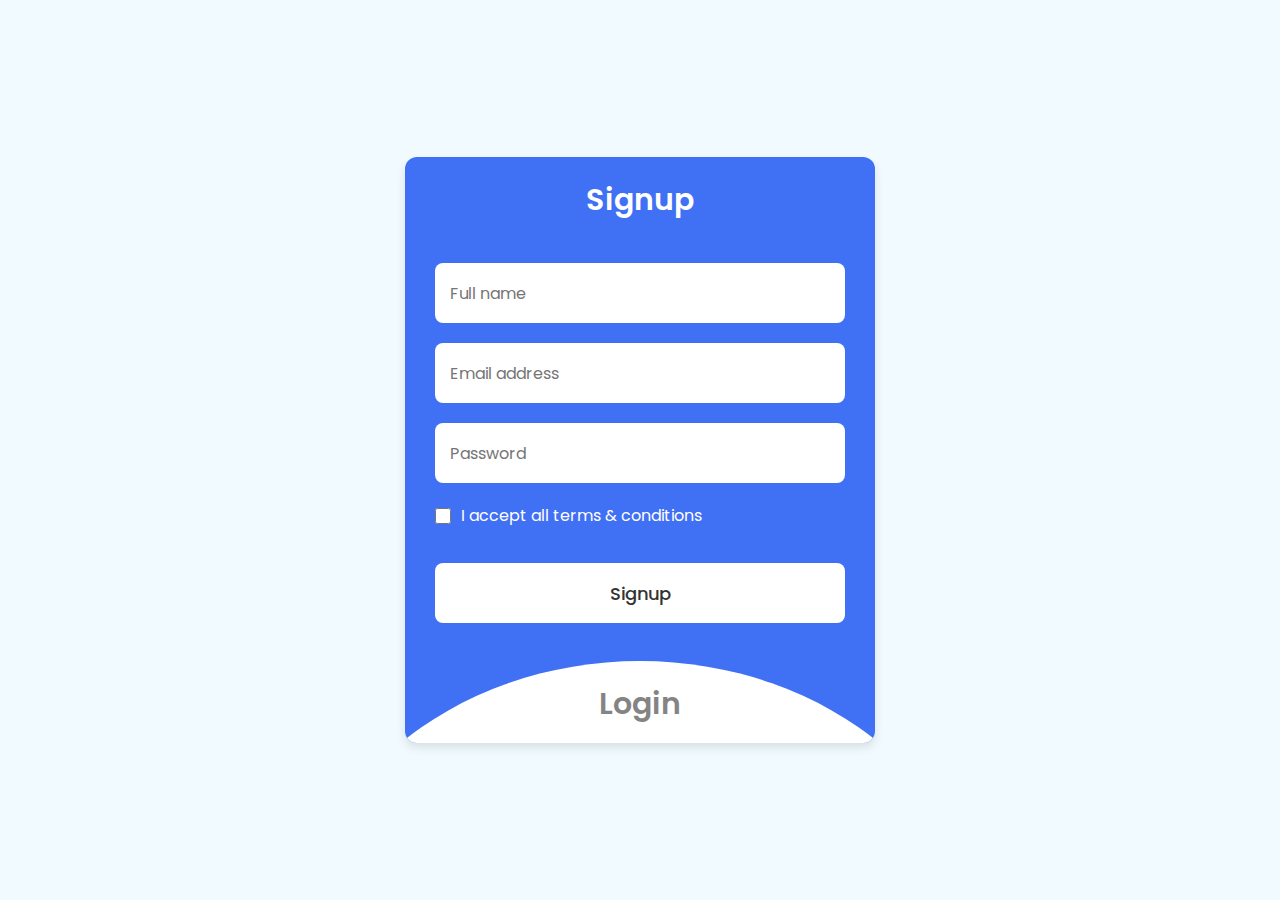
<file: form/index.html>
<!DOCTYPE html>
<html lang="en">
  <head>
    <meta charset="UTF-8" />
    <meta http-equiv="X-UA-Compatible" content="IE=edge" />
    <meta name="viewport" content="width=device-width, initial-scale=1.0" />
   <title>Login & Signup Form</title>
    <link rel="stylesheet" href="style.css" />
  </head>
  <body>
    <section class="wrapper">
      <div class="form signup">
        <header>Signup</header>
        <form action="#">
          <input type="text" placeholder="Full name" required />
          <input type="text" placeholder="Email address" required />
          <input type="password" placeholder="Password" required />
          <div class="checkbox">
            <input type="checkbox" id="signupCheck" />
            <label for="signupCheck">I accept all terms & conditions</label>
          </div>
          <input type="submit" value="Signup" />
        </form>
      </div>

      <div class="form login">
        <header>Login</header>
        <form action="#">
          <input type="text" placeholder="Email address" required />
          <input type="password" placeholder="Password" required />
          <a href="#">Forgot password?</a>
          <input type="submit" value="Login" />
        </form>
      </div>

      <script>
        const wrapper = document.querySelector(".wrapper"),
          signupHeader = document.querySelector(".signup header"),
          loginHeader = document.querySelector(".login header");

        loginHeader.addEventListener("click", () => {
          wrapper.classList.add("active");
        });
        signupHeader.addEventListener("click", () => {
          wrapper.classList.remove("active");
        });
      </script>
    </section>
  </body>
</html>
</file>
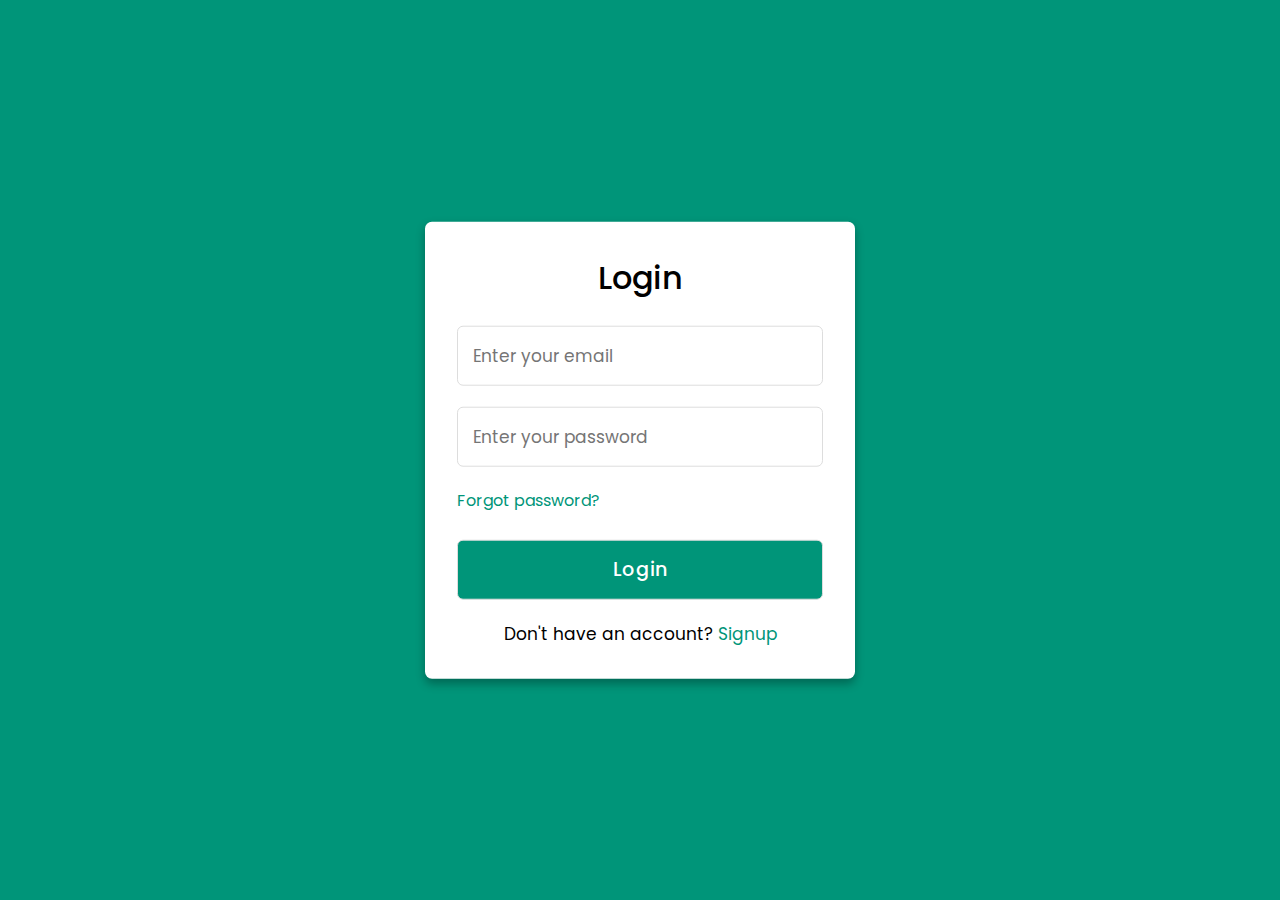
<file: Form2/index.html>
<!DOCTYPE html>
<!-- Coding By CodingNepal - codingnepalweb.com -->
<html lang="en">
<head>
  <meta charset="UTF-8">
  <meta name="viewport" content="width=device-width, initial-scale=1.0">
  <meta http-equiv="X-UA-Compatible" content="ie=edge">
  <title>Login & Registration Form</title>
  <!---Custom CSS File--->
  <link rel="stylesheet" href="style.css">
</head>
<body>
  <div class="container">
    <input type="checkbox" id="check">
    <div class="login form">
      <header>Login</header>
      <form action="#">
        <input type="text" placeholder="Enter your email">
        <input type="password" placeholder="Enter your password">
        <a href="#">Forgot password?</a>
        <input type="button" class="button" value="Login">
      </form>
      <div class="signup">
        <span class="signup">Don't have an account?
         <label for="check">Signup</label>
        </span>
      </div>
    </div>
    <div class="registration form">
      <header>Signup</header>
      <form action="#">
        <input type="text" placeholder="Enter your email">
        <input type="password" placeholder="Create a password">
        <input type="password" placeholder="Confirm your password">
        <input type="button" class="button" value="Signup">
      </form>
      <div class="signup">
        <span class="signup">Already have an account?
         <label for="check">Login</label>
        </span>
      </div>
    </div>
  </div>
</body>
</html>
</file>
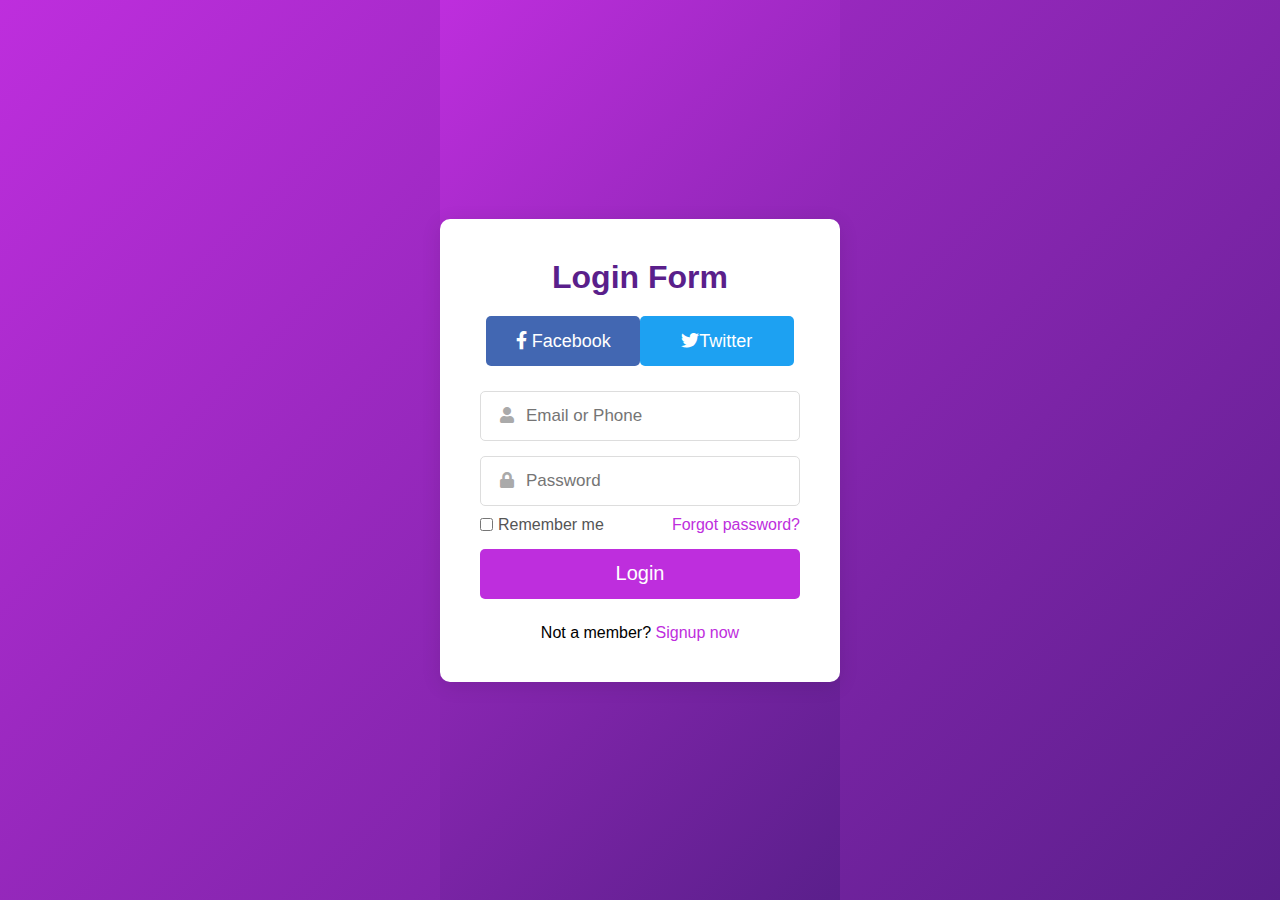
<file: Form2/index2.html>
<!DOCTYPE html>
<html lang="en" dir="ltr">
<head>
    <meta charset="UTF-8">
    <title>Login Form | CodingLab</title>
    <link rel="stylesheet" href="style2.css">
    <link rel="stylesheet" href="https://cdnjs.cloudflare.com/ajax/libs/font-awesome/5.15.2/css/all.min.css"/>
    <style>
        .registration {
            display: none; /* Hide signup form by default */
        }
    </style>
</head>
<body>
    <div class="main_div">
        <div class="title">Login Form</div>
        <div class="social_icons">
            <a href="#"><i class="fab fa-facebook-f"></i> <span>Facebook</span></a>
            <a href="#"><i class="fab fa-twitter"></i><span>Twitter</span></a>
        </div>
        <form id="loginForm">
            <div class="input_box">
                <input type="text" placeholder="Email or Phone" required>
                <div class="icon"><i class="fas fa-user"></i></div>
            </div>
            <div class="input_box">
                <input type="password" placeholder="Password" required>
                <div class="icon"><i class="fas fa-lock"></i></div>
            </div>
            <div class="option_div">
                <div class="check_box">
                    <input type="checkbox">
                    <span>Remember me</span>
                </div>
                <div class="forget_div">
                    <a href="#">Forgot password?</a>
                </div>
            </div>
            <div class="input_box button">
                <input type="submit" value="Login">
            </div>
            <div class="sign_up">
                Not a member? <a href="#" id="signupLink">Signup now</a>
            </div>
        </form>
        <div class="registration" id="signupForm">
            <header>Signup</header>
            <form>
                <input type="text" placeholder="Enter your email" required>
                <input type="password" placeholder="Create a password" required>
                <input type="password" placeholder="Confirm your password" required>
                <input type="button" class="button" value="Signup">
            </form>
            <div class="signup">
                <span class="signup">Already have an account?
                    <label for="check" id="loginLink">Login</label>
                </span>
            </div>
        </div>
    </div>

    <script>
        const signupLink = document.getElementById("signupLink");
        const loginForm = document.getElementById("loginForm");
        const signupForm = document.getElementById("signupForm");
        const loginLink = document.getElementById("loginLink");

        signupLink.addEventListener("click", function(e) {
            e.preventDefault(); // Prevent default link behavior
            loginForm.style.display = "none"; // Hide login form
            signupForm.style.display = "block"; // Show signup form
        });

        loginLink.addEventListener("click", function(e) {
            e.preventDefault(); // Prevent default link behavior
            signupForm.style.display = "none"; // Hide signup form
            loginForm.style.display = "block"; // Show login form
        });
    </script>
</body>
</html>
</file>
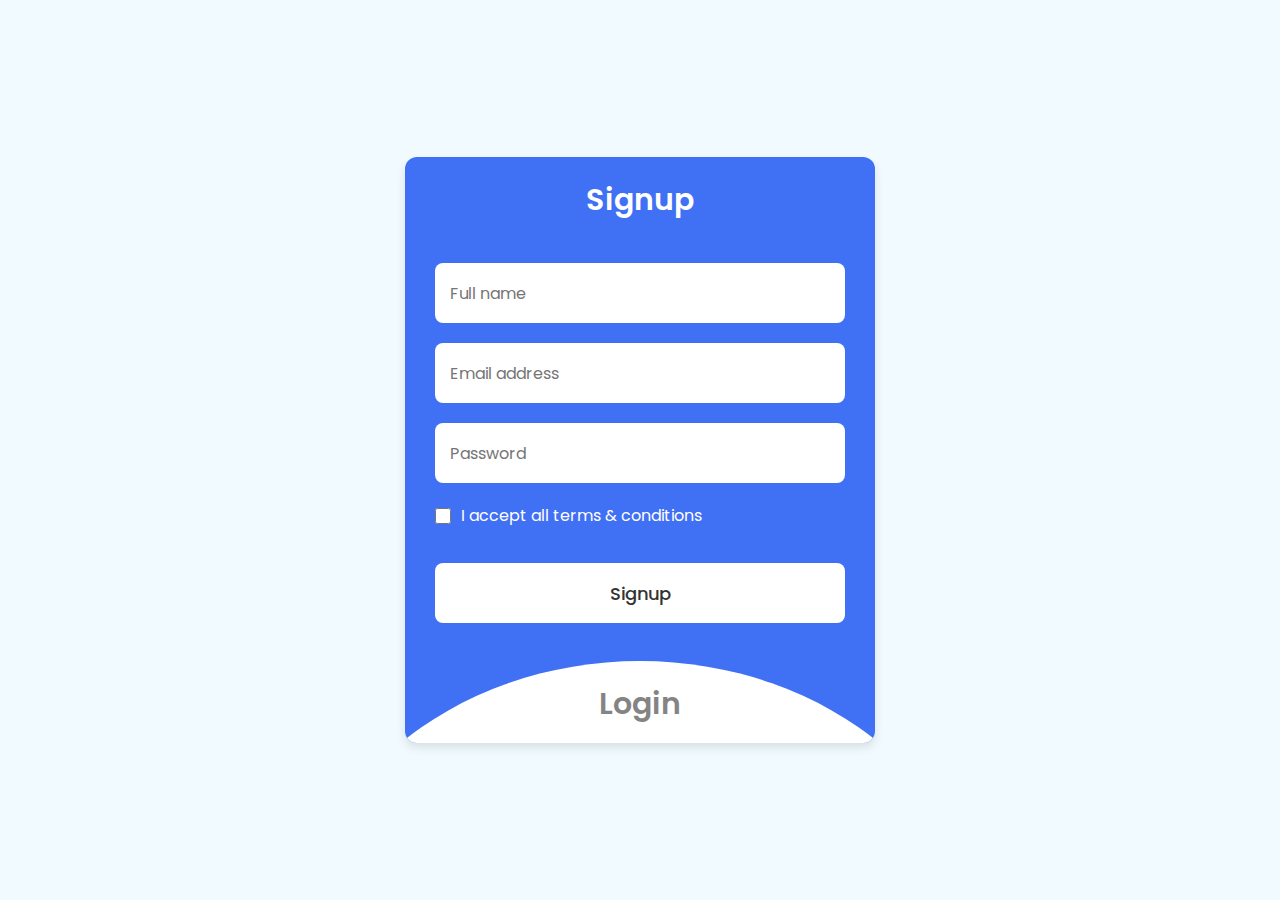
<file: Form2/log.html>
<!DOCTYPE html>
<html lang="en">
  <head>
    <meta charset="UTF-8" />
    <meta http-equiv="X-UA-Compatible" content="IE=edge" />
    <meta name="viewport" content="width=device-width, initial-scale=1.0" />
   <title>Login & Signup Form</title>
    <link rel="stylesheet" href="style3.css" />
  </head>
  <body>
    <section class="wrapper">
      <div class="form signup">
        <header>Signup</header>
        <form action="#">
          <input type="text" placeholder="Full name" required />
          <input type="text" placeholder="Email address" required />
          <input type="password" placeholder="Password" required />
          <div class="checkbox">
            <input type="checkbox" id="signupCheck" />
            <label for="signupCheck">I accept all terms & conditions</label>
          </div>
          <input type="submit" value="Signup" />
        </form>
      </div>

      <div class="form login">
        <header>Login</header>
        <form action="#">
          <input type="text" placeholder="Email address" required />
          <input type="password" placeholder="Password" required />
          <a href="#">Forgot password?</a>
          <input type="submit" value="Login" />
        </form>
      </div>

      <script>
        const wrapper = document.querySelector(".wrapper"),
          signupHeader = document.querySelector(".signup header"),
          loginHeader = document.querySelector(".login header");

        loginHeader.addEventListener("click", () => {
          wrapper.classList.add("active");
        });
        signupHeader.addEventListener("click", () => {
          wrapper.classList.remove("active");
        });
      </script>
    </section>
  </body>
</html>
</file>
<file: form/style.css>
/* Import Google font - Poppins */
@import url("https://fonts.googleapis.com/css2?family=Poppins:wght@200;300;400;500;600;700&display=swap");
* {
  margin: 0;
  padding: 0;
  box-sizing: border-box;
  font-family: "Poppins",
    sans-serif;
}
body {
  min-height: 100vh;
  display: flex;
  align-items: center;
  justify-content: center;
  background: #f0faff;
}
.wrapper {
  position: relative;
  max-width: 470px;
  width: 100%;
  border-radius: 12px;
  padding: 20px
    30px
    120px;
  background: #4070f4;
  box-shadow: 0
    5px
    10px
    rgba(
      0,
      0,
      0,
      0.1
    );
  overflow: hidden;
}
.form.login {
  position: absolute;
  left: 50%;
  bottom: -86%;
  transform: translateX(
    -50%
  );
  width: calc(
    100% +
      220px
  );
  padding: 20px
    140px;
  border-radius: 50%;
  height: 100%;
  background: #fff;
  transition: all
    0.6s
    ease;
}
.wrapper.active
  .form.login {
  bottom: -15%;
  border-radius: 35%;
  box-shadow: 0 -5px
    10px rgba(0, 0, 0, 0.1);
}
.form
  header {
  font-size: 30px;
  text-align: center;
  color: #fff;
  font-weight: 600;
  cursor: pointer;
}
.form.login
  header {
  color: #333;
  opacity: 0.6;
}
.wrapper.active
  .form.login
  header {
  opacity: 1;
}
.wrapper.active
  .signup
  header {
  opacity: 0.6;
}
.wrapper
  form {
  display: flex;
  flex-direction: column;
  gap: 20px;
  margin-top: 40px;
}
form
  input {
  height: 60px;
  outline: none;
  border: none;
  padding: 0
    15px;
  font-size: 16px;
  font-weight: 400;
  color: #333;
  border-radius: 8px;
  background: #fff;
}
.form.login
  input {
  border: 1px
    solid
    #aaa;
}
.form.login
  input:focus {
  box-shadow: 0
    1px 0
    #ddd;
}
form
  .checkbox {
  display: flex;
  align-items: center;
  gap: 10px;
}
.checkbox
  input[type="checkbox"] {
  height: 16px;
  width: 16px;
  accent-color: #fff;
  cursor: pointer;
}
form
  .checkbox
  label {
  cursor: pointer;
  color: #fff;
}
form a {
  color: #333;
  text-decoration: none;
}
form
  a:hover {
  text-decoration: underline;
}
form
  input[type="submit"] {
  margin-top: 15px;
  padding: none;
  font-size: 18px;
  font-weight: 500;
  cursor: pointer;
}
.form.login
  input[type="submit"] {
  background: #4070f4;
  color: #fff;
  border: none;
}
</file>
<file: Form2/style.css>
/* Import Google font - Poppins */
@import url('https://fonts.googleapis.com/css2?family=Poppins:wght@200;300;400;500;600;700&display=swap');
*{
  margin: 0;
  padding: 0;
  box-sizing: border-box;
  font-family: 'Poppins', sans-serif;
}
body{
  min-height: 100vh;
  width: 100%;
  background: #009579;
}
.container{
  position: absolute;
  top: 50%;
  left: 50%;
  transform: translate(-50%,-50%);
  max-width: 430px;
  width: 100%;
  background: #fff;
  border-radius: 7px;
  box-shadow: 0 5px 10px rgba(0,0,0,0.3);
}
.container .registration{
  display: none;
}
#check:checked ~ .registration{
  display: block;
}
#check:checked ~ .login{
  display: none;
}
#check{
  display: none;
}
.container .form{
  padding: 2rem;
}
.form header{
  font-size: 2rem;
  font-weight: 500;
  text-align: center;
  margin-bottom: 1.5rem;
}
 .form input{
   height: 60px;
   width: 100%;
   padding: 0 15px;
   font-size: 17px;
   margin-bottom: 1.3rem;
   border: 1px solid #ddd;
   border-radius: 6px;
   outline: none;
 }
 .form input:focus{
   box-shadow: 0 1px 0 rgba(0,0,0,0.2);
 }
.form a{
  font-size: 16px;
  color: #009579;
  text-decoration: none;
}
.form a:hover{
  text-decoration: underline;
}
.form input.button{
  color: #fff;
  background: #009579;
  font-size: 1.2rem;
  font-weight: 500;
  letter-spacing: 1px;
  margin-top: 1.7rem;
  cursor: pointer;
  transition: 0.4s;
}
.form input.button:hover{
  background: #006653;
}
.signup{
  font-size: 17px;
  text-align: center;
}
.signup label{
  color: #009579;
  cursor: pointer;
}
.signup label:hover{
  text-decoration: underline;
}
</file>
<file: Form2/style2.css>
* {
    margin: 0;
    padding: 0;
    box-sizing: border-box;
    font-family: 'Poppins', sans-serif;
}

html, body {
    display: grid;
    height: 100vh;
    place-items: center;
    background: linear-gradient(135deg, #be2edd, #5a1f8b);
}

.main_div {
    width: 400px;
    background: #fff;
    padding: 40px;
    border-radius: 10px;
    box-shadow: 0 4px 20px rgba(0, 0, 0, 0.1);
    transition: transform 0.3s;
}

.main_div:hover {
    transform: translateY(-5px);
}

.main_div .title {
    text-align: center;
    font-size: 32px;
    font-weight: 700;
    color: #5a1f8b;
    margin-bottom: 20px;
}

.main_div .social_icons {
    margin-top: 15px;
    display: flex;
    justify-content: center;
}

.social_icons a {
    display: block;
    height: 50px;
    width: 48%;
    line-height: 50px;
    text-align: center;
    border-radius: 5px;
    font-size: 18px;
    color: #fff;
    text-decoration: none;
    transition: background 0.3s ease;
}

.social_icons a:first-child {
    background: #4267B2;
}

.social_icons a:first-child:hover {
    background: #375695;
}

.social_icons a:last-child {
    background: #1DA1F2;
}

.social_icons a:last-child:hover {
    background: #0d8bd9;
}

form {
    margin-top: 25px;
}

form .input_box {
    height: 50px;
    width: 100%;
    position: relative;
    margin-top: 15px;
}

.input_box input {
    height: 100%;
    width: 100%;
    outline: none;
    border: 1px solid #ddd;
    border-radius: 5px;
    padding-left: 45px;
    font-size: 17px;
    transition: border-color 0.3s ease;
}

.input_box input:focus {
    border-color: #be2edd;
}

.input_box .icon {
    position: absolute;
    top: 50%;
    left: 20px;
    transform: translateY(-50%);
    color: #aaa;
}

form .option_div {
    margin-top: 10px;
    display: flex;
    justify-content: space-between;
}

.option_div .check_box {
    display: flex;
    align-items: center;
}

.option_div span {
    margin-left: 5px;
    font-size: 16px;
    color: #555;
}

.option_div .forget_div a {
    font-size: 16px;
    color: #be2edd;
}

.button input {
    padding-left: 0;
    background: #be2edd;
    color: #fff;
    border: none;
    font-size: 20px;
    font-weight: 500;
    cursor: pointer;
    transition: background 0.3s ease;
}

.button input:hover {
    background: #a720c5;
}

form .sign_up {
    text-align: center;
    margin-top: 25px;
}

.sign_up a {
    color: #be2edd;
}

form a {
    text-decoration: none;
}

form a:hover {
    text-decoration: underline;
}

.container .registration {
    display: none;
}

.container .form {
    padding: 2rem;
}

.form header {
    font-size: 2rem;
    font-weight: 500;
    text-align: center;
    margin-bottom: 1.5rem;
}

.form input {
    height: 60px;
    width: 100%;
    padding: 0 15px;
    font-size: 17px;
    margin-bottom: 1.3rem;
    border: 1px solid #ddd;
    border-radius: 6px;
    outline: none;
}

.form input:focus {
    box-shadow: 0 1px 0 rgba(0, 0, 0, 0.2);
}

.form a {
    font-size: 16px;
    color: #009579;
    text-decoration: none;
}

.form a:hover {
    text-decoration: underline;
}

.form input.button {
    color: #fff;
    background: #009579;
    font-size: 1.2rem;
    font-weight: 500;
    letter-spacing: 1px;
    margin-top: 1.7rem;
    cursor: pointer;
    transition: background 0.4s;
}

.form input.button:hover {
    background: #006653;
}

.signup {
    font-size: 17px;
    text-align: center;
}

.signup label {
    color: #009579;
    cursor: pointer;
}

.signup label:hover {
    text-decoration: underline;
}
</file>
<file: Form2/style3.css>
/* Import Google font - Poppins */
@import url("https://fonts.googleapis.com/css2?family=Poppins:wght@200;300;400;500;600;700&display=swap");
* {
  margin: 0;
  padding: 0;
  box-sizing: border-box;
  font-family: "Poppins",
    sans-serif;
}
body {
  min-height: 100vh;
  display: flex;
  align-items: center;
  justify-content: center;
  background: #f0faff;
}
.wrapper {
  position: relative;
  max-width: 470px;
  width: 100%;
  border-radius: 12px;
  padding: 20px
    30px
    120px;
  background: #4070f4;
  box-shadow: 0
    5px
    10px
    rgba(
      0,
      0,
      0,
      0.1
    );
  overflow: hidden;
}
.form.login {
  position: absolute;
  left: 50%;
  bottom: -86%;
  transform: translateX(
    -50%
  );
  width: calc(
    100% +
      220px
  );
  padding: 20px
    140px;
  border-radius: 50%;
  height: 100%;
  background: #fff;
  transition: all
    0.6s
    ease;
}
.wrapper.active
  .form.login {
  bottom: -15%;
  border-radius: 35%;
  box-shadow: 0 -5px
    10px rgba(0, 0, 0, 0.1);
}
.form
  header {
  font-size: 30px;
  text-align: center;
  color: #fff;
  font-weight: 600;
  cursor: pointer;
}
.form.login
  header {
  color: #333;
  opacity: 0.6;
}
.wrapper.active
  .form.login
  header {
  opacity: 1;
}
.wrapper.active
  .signup
  header {
  opacity: 0.6;
}
.wrapper
  form {
  display: flex;
  flex-direction: column;
  gap: 20px;
  margin-top: 40px;
}
form
  input {
  height: 60px;
  outline: none;
  border: none;
  padding: 0
    15px;
  font-size: 16px;
  font-weight: 400;
  color: #333;
  border-radius: 8px;
  background: #fff;
}
.form.login
  input {
  border: 1px
    solid
    #aaa;
}
.form.login
  input:focus {
  box-shadow: 0
    1px 0
    #ddd;
}
form
  .checkbox {
  display: flex;
  align-items: center;
  gap: 10px;
}
.checkbox
  input[type="checkbox"] {
  height: 16px;
  width: 16px;
  accent-color: #fff;
  cursor: pointer;
}
form
  .checkbox
  label {
  cursor: pointer;
  color: #fff;
}
form a {
  color: #333;
  text-decoration: none;
}
form
  a:hover {
  text-decoration: underline;
}
form
  input[type="submit"] {
  margin-top: 15px;
  padding: none;
  font-size: 18px;
  font-weight: 500;
  cursor: pointer;
}
.form.login
  input[type="submit"] {
  background: #4070f4;
  color: #fff;
  border: none;
}
</file>
